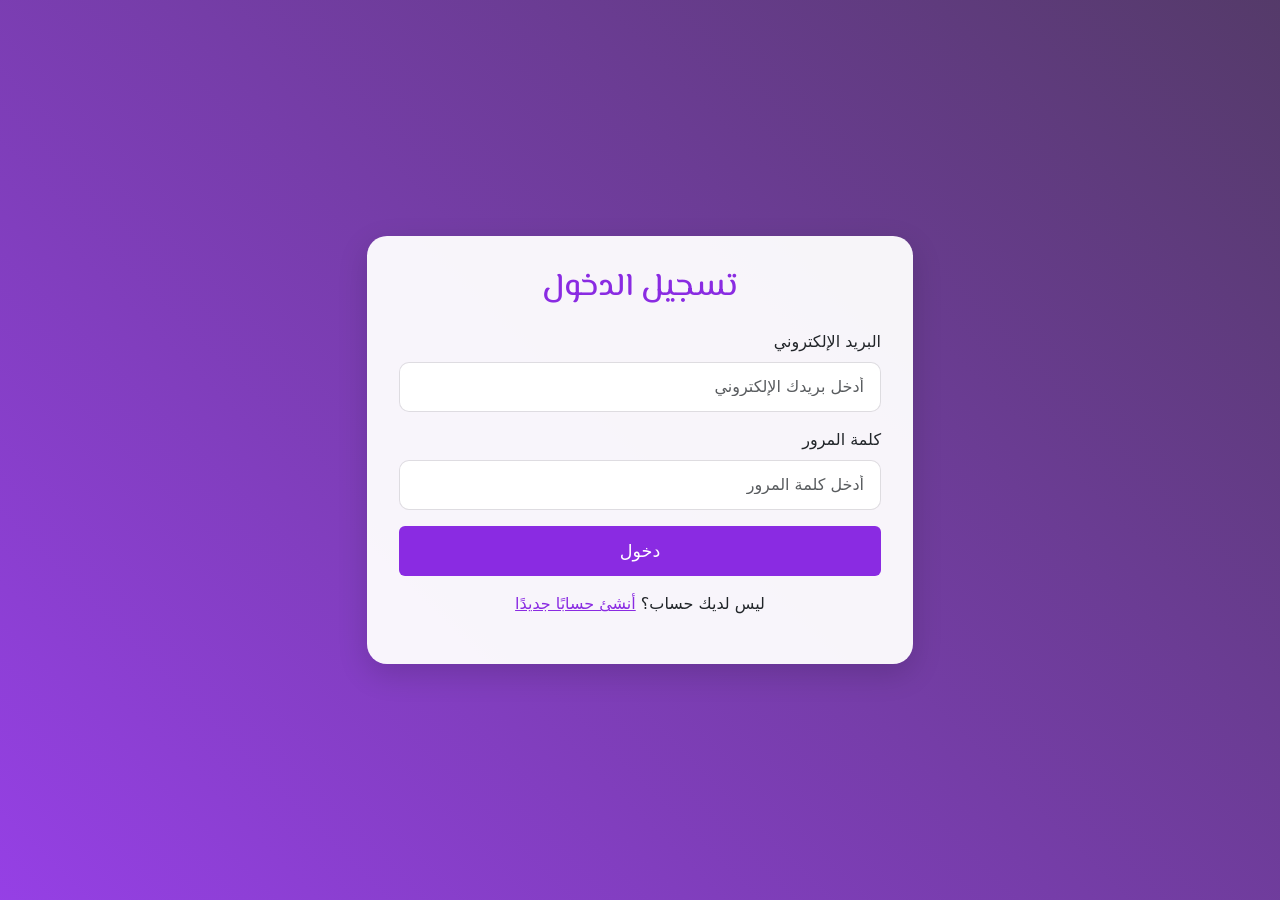
<file: login/login.html>
<!--    C:\Users\Abbas Satwr\Desktop\مشاريعي\عقاري\login\login.html --> 
   <!DOCTYPE html>
   <html lang="ar" dir="rtl">
   <head>
       <meta charset="UTF-8">
       <meta name="viewport" content="width=device-width, initial-scale=1.0">
       <title>تسجيل الدخول - Our Home</title>
       
       <!-- الروابط الخارجية -->
       <link href="https://cdn.jsdelivr.net/npm/bootstrap@5.3.0/dist/css/bootstrap.min.css" rel="stylesheet">
       <link rel="stylesheet" href="https://cdnjs.cloudflare.com/ajax/libs/font-awesome/6.4.0/css/all.min.css">
       <link href="https://fonts.googleapis.com/css2?family=El+Messiri:wght@500;700&family=Tajawal:wght@400;700&display=swap" rel="stylesheet">
       
       <!-- ملف الأنماط المخصصة -->
       <link rel="stylesheet" href="login.css">
   </head>
   <body>
       <!-- قسم تسجيل الدخول -->
       <section class="login-section">
           <div class="container">
               <div class="row justify-content-center">
                   <div class="col-md-6">
                       <div class="login-card">
                           <h2 class="text-center mb-4">تسجيل الدخول</h2>
                           <form id="loginForm">
                               <!-- حقل البريد الإلكتروني -->
                               <div class="mb-3">
                                   <label for="email" class="form-label">البريد الإلكتروني</label>
                                   <input type="email" class="form-control" id="email" placeholder="أدخل بريدك الإلكتروني" required>
                                   <div class="invalid-feedback">يرجى إدخال بريد إلكتروني صحيح.</div>
                               </div>
   
                               <!-- حقل كلمة المرور -->
                               <div class="mb-3">
                                   <label for="password" class="form-label">كلمة المرور</label>
                                   <input type="password" class="form-control" id="password" placeholder="أدخل كلمة المرور" required>
                                   <div class="invalid-feedback">يرجى إدخال كلمة مرور صحيحة.</div>
                               </div>
   
                               <!-- زر الدخول -->
                               <button type="submit" class="btn btn-primary w-100">دخول</button>
   
                               <!-- رابط إنشاء حساب جديد -->
                               <p class="text-center mt-3">
                                   ليس لديك حساب؟ <a href="register.html" class="text-primary">أنشئ حسابًا جديدًا</a>
                               </p>
                           </form>
                       </div>
                   </div>
               </div>
           </div>
       </section>
   
       <!-- ملف السكربتات -->
       <script src="login.js"></script>
   </body>
   </html>
</file>
<file: login/login.css>
/* C:\Users\Abbas Satwr\Desktop\مشاريعي\عقاري\login\login.css
/* المتغيرات العامة */
:root {
    --primary-color: #8A2BE2;       /* اللون البنفسجي الرئيسي */
    --secondary-color: #FFFFFF;     /* اللون الأبيض الثانوي */
    --accent-color: #FFD700;        /* اللون الذهبي للتأكيدات */
    --dark-color: #2A0944;          /* بنفسجي داكن للخلفيات */
    --gradient-overlay: linear-gradient(45deg, rgba(138,43,226,0.9), rgba(42,9,68,0.8));
    --font-heading: 'El Messiri', sans-serif;
    --font-body: 'Tajawal', sans-serif;
    --transition: all 0.3s cubic-bezier(0.4, 0, 0.2, 1);
    --shadow: 0 10px 30px rgba(0,0,0,0.15);
}

/* قسم تسجيل الدخول */
.login-section {
    background: var(--gradient-overlay);
    min-height: 100vh;
    display: flex;
    align-items: center;
    padding: 2rem;
}

.login-card {
    background: rgba(255,255,255,0.95);
    border-radius: 20px;
    box-shadow: var(--shadow);
    padding: 2rem;
}

.login-card h2 {
    font-family: var(--font-heading);
    color: var(--primary-color);
}

.login-card .form-control {
    border-radius: 10px;
    padding: 0.75rem 1rem;
    border: 1px solid rgba(0,0,0,0.1);
    transition: var(--transition);
}

.login-card .form-control:focus {
    border-color: var(--primary-color);
    box-shadow: 0 0 0 3px rgba(138,43,226,0.2);
}

.login-card .btn-primary {
    background: var(--primary-color);
    border: none;
    padding: 0.75rem;
    font-size: 1.1rem;
    transition: var(--transition);
}

.login-card .btn-primary:hover {
    background: var(--accent-color);
    color: var(--dark-color);
}

.login-card .text-primary {
    color: var(--primary-color) !important;
}

/* رسائل الخطأ */
.invalid-feedback {
    display: none;
    color: #dc3545;
    font-size: 0.875rem;
    margin-top: 0.25rem;
}

.is-invalid {
    border-color: #dc3545 !important;
}

.is-invalid:focus {
    box-shadow: 0 0 0 3px rgba(220,53,69,0.2) !important;
}
</file>
